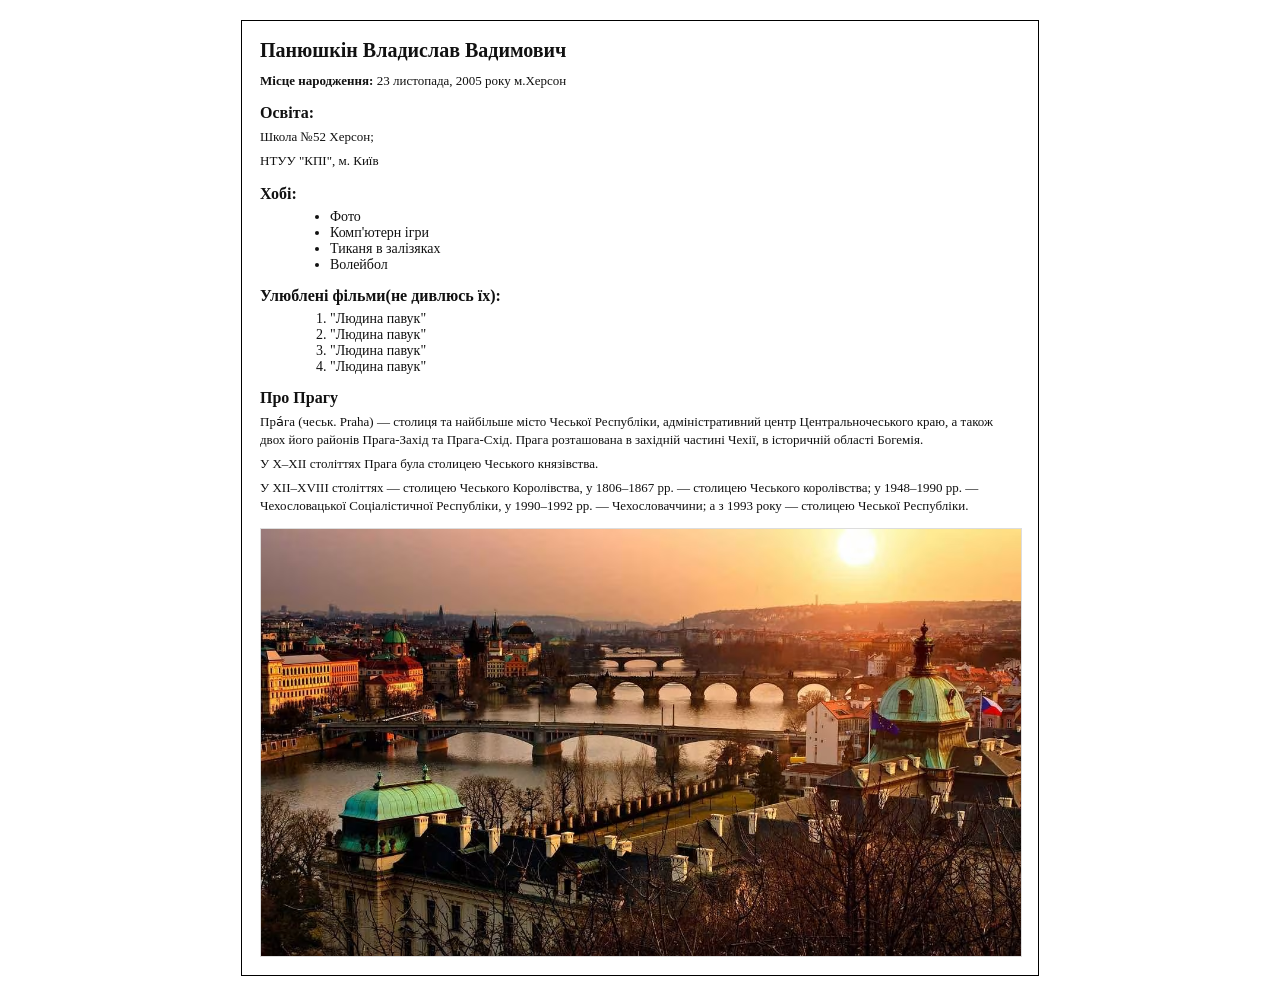
<file: front lab/index.html>
<!doctype html>
<html lang="uk">
<head>
  <meta charset="utf-8">
  <meta name="viewport" content="width=device-width, initial-scale=1">
  <title>Мороз Ольга Миколаївна — Резюме</title>
  <style>
    body { font-family: Georgia, 'Times New Roman', Times, serif; font-size: 14px; color: #111; margin: 20px; }
    .container { max-width: 760px; margin: 0 auto; border: 1px solid #000; padding: 18px; }
    h1 { font-size: 20px; margin: 0 0 10px 0; }
    h2 { font-size: 16px; margin: 14px 0 6px 0; }
    p { margin: 6px 0; line-height: 1.4; }
    ul, ol { margin: 6px 0 6px 30px; }
    img.prague { display:block; max-width:100%; height:auto; margin-top:12px; border: 1px solid #ddd; }
    .small { font-size: 13px; }
  </style>
</head>
<body>
  <div class="container">
    <h1>Панюшкін Владислав Вадимович</h1>

    <p class="small"><strong>Місце народження:</strong> 23 листопада, 2005 року м.Херсон</p>

    <h2>Освіта:</h2>
    <p class="small">Школа №52 Херсон;</p>
    <p class="small">НТУУ "КПІ", м. Київ</p>

    <h2>Хобі:</h2>
    <ul>
      <li>Фото</li>
      <li>Комп'ютерн ігри</li>
      <li>Тиканя в залізяках</li>
      <li>Волейбол</li>
    </ul>

    <h2>Улюблені фільми(не дивлюсь їх):</h2>
    <ol>
      <li>"Людина павук"</li>
      <li>"Людина павук"</li>
      <li>"Людина павук"</li>
      <li>"Людина павук"</li>
    </ol>

    <h2>Про Прагу</h2>
    <p class="small">Пра́га (чеськ. Praha) — столиця та найбільше місто Чеської Республіки, адміністративний центр Центральночеського краю, а також двох його районів Прага-Захід та Прага-Схід. Прага розташована в західній частині Чехії, в історичній області Богемія.</p>

    <p class="small">У X–XII століттях Прага була столицею Чеського князівства.</p>

    <p class="small">У XII–XVIII століттях — столицею Чеського Королівства, у 1806–1867 рр. — столицею Чеського королівства; у 1948–1990 рр. — Чехословацької Соціалістичної Республіки, у 1990–1992 рр. — Чехословаччини; а з 1993 року — столицею Чеської Республіки.</p>

    <!-- Зображення з контейнера; якщо файл знаходиться поруч з html-файлом, шлях ./f1f69364-... має спрацювати -->
    <img class="prague" src="./prague-.avif" alt="Панорама Праги">

  </div>
</body>
</html>
</file>
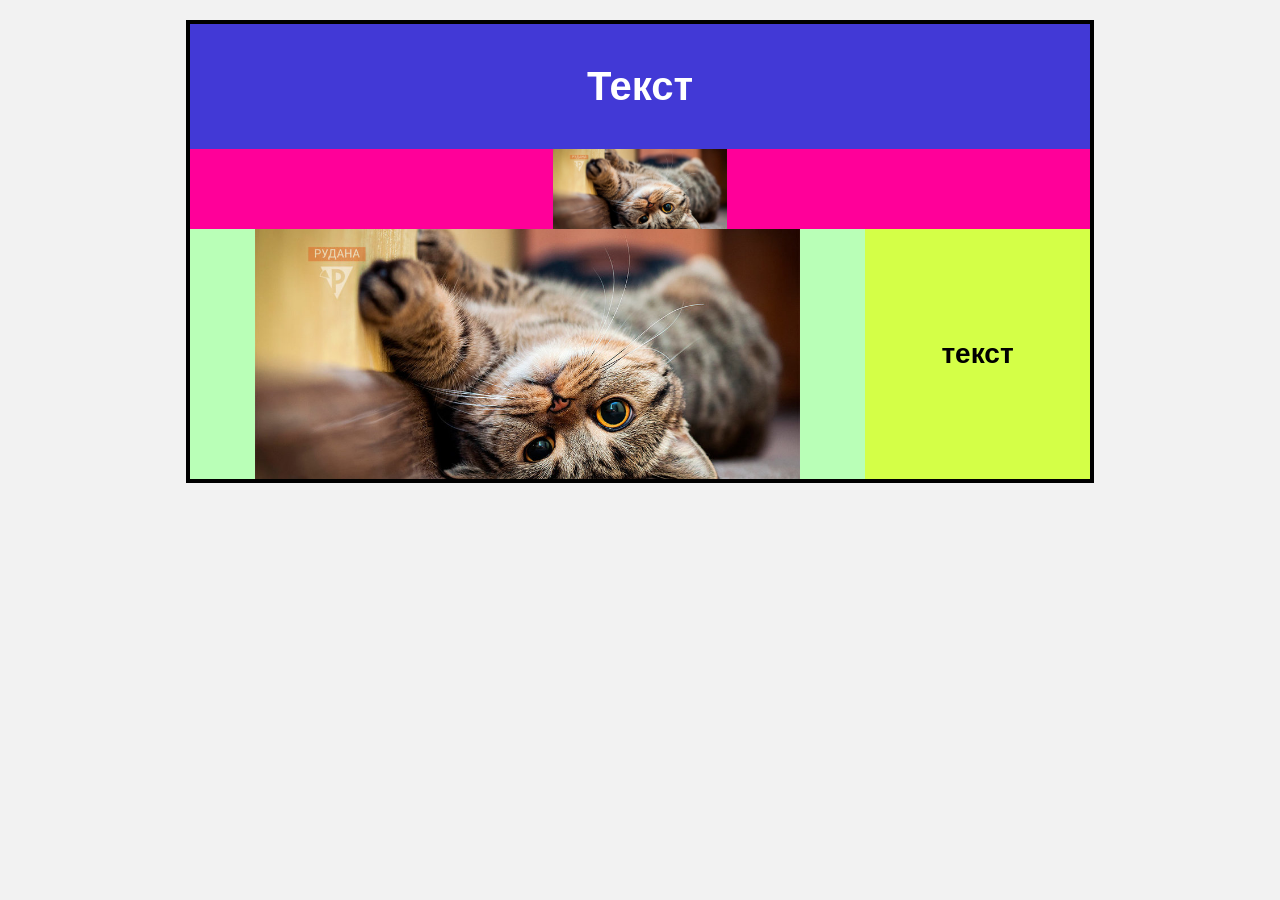
<file: lab3/index.html>
<!DOCTYPE html>
<html lang="uk">
<head>
    <meta charset="UTF-8">
    <meta name="viewport" content="width=device-width, initial-scale=1.0">
    <title>Макет за зображенням</title>
    <link rel="stylesheet" href="style.css">
</head>
<body>
<div class="container">

    <div class="top-text">
        Текст
    </div>

    <div class="mid-img img-box">
        <img src="5d399d0daf3ac.jpeg" alt="image">
    </div>

    <div class="bottom-section">

        <div class="big-img img-box">
            <img src="5d399d0daf3ac.jpeg" alt="image">
        </div>

        <div class="side-text">
            текст
        </div>

    </div>

</div>
</body>
</html>
</file>
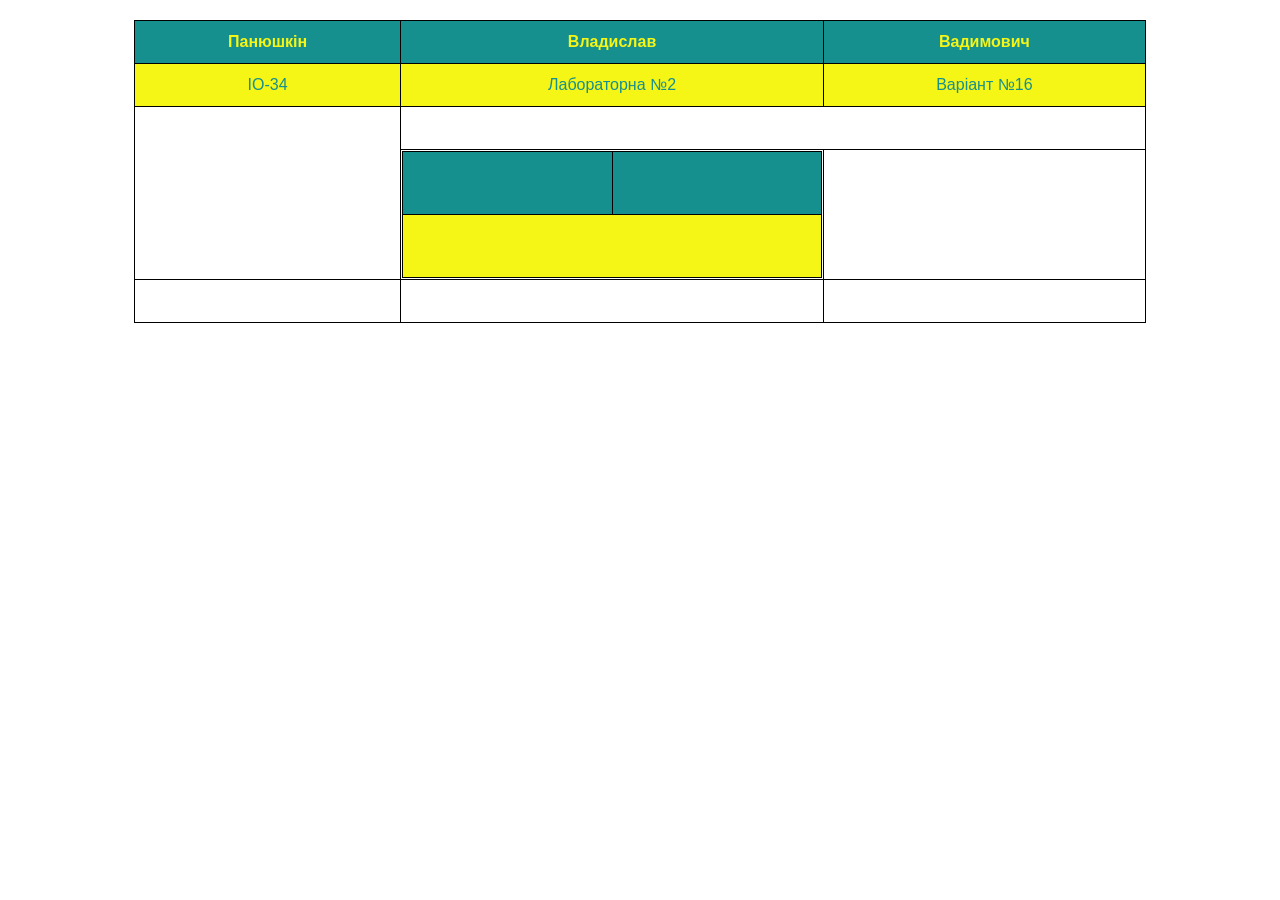
<file: lab2/Lab2.1.html>
<!doctype html>
<html lang="uk">
<head>
  <meta charset="utf-8">
  <meta name="viewport" content="width=device-width, initial-scale=1">
  <style>
    table {
      border-collapse: collapse;
      width: 80%;
      margin: 20px auto;
    }
    td {
      border: 1px solid #000;
      height: 40px;
      text-align: center;
      vertical-align: middle;
      font-family: Arial, sans-serif;
    }
    /* кольори для варіанта №07 */
    tr:first-child td {
      background-color: #168f8f; /* 1-й рядок */
      color: #f5f516;
      font-weight: bold;
    }
    tr:nth-child(2) td {
      background-color: #f5f516; /* 2-й рядок */
      color: #168f8f;
    }
    /* ефект наведення */
    tr:first-child:hover td {
      background-color: #f5f516;
      color: #168f8f;
    }
    tr:nth-child(2):hover td {
      background-color: #168f8f;
      color: #f5f516;
    }
  </style>
</head>
<body>

  <table>
    <tr>
      <td>Панюшкін</td>
      <td>Владислав</td>
      <td>Вадимович</td>
    </tr>
    <tr>
      <td>ІО-34</td>
      <td>Лабораторна №2</td>
      <td>Варіант №16</td>
    </tr>
    <tr>
      <td rowspan="2"></td>
      <td colspan="2"></td>
    </tr>
    <tr>
      <td>
        <table style="width:100%; height:100%; border-collapse: collapse;">
          <tr>
            <td style="border:1px solid #000;"></td>
            <td style="border:1px solid #000;"></td>
          </tr>
          <tr>
            <td colspan="2" style="border:1px solid #000;"></td>
          </tr>
        </table>
      </td>
      <td></td>
    </tr>
    <tr>
      <td></td>
      <td></td>
      <td></td>
    </tr>
  </table>

</body>
</html>
</file>
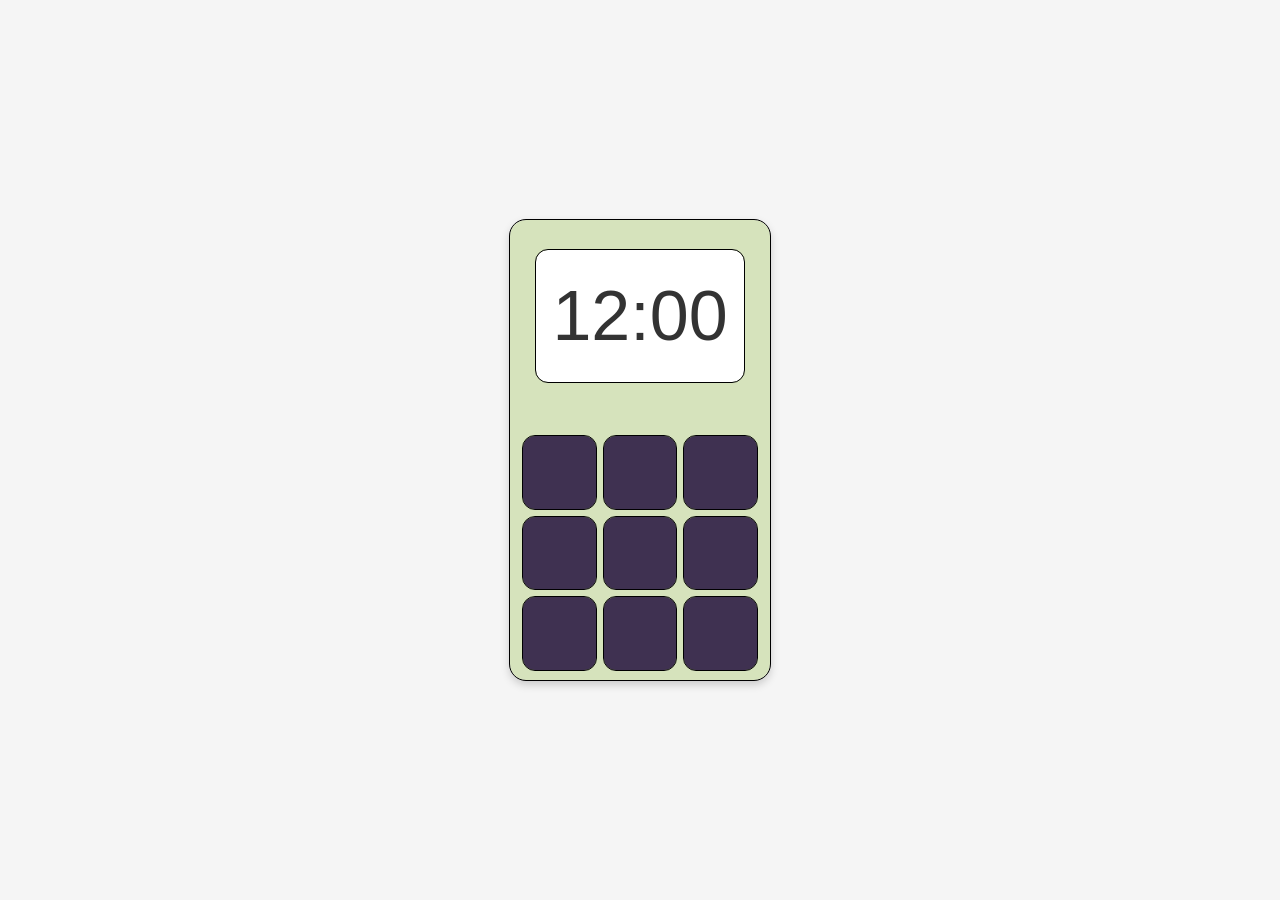
<file: lab2/lab2.2.html>
<!DOCTYPE html>
<html lang="uk">
<head>
  <meta charset="UTF-8">
  <title>Кнопковий телефон – зелений</title>
  <link rel="stylesheet" href="style.css">
</head>
<body>
  <div class="phone">
    <div class="screen">
      <span class="time">12:00</span>
    </div>

    <div class="buttons">
      <!-- 9 однорідних «кнопок» – просто елементи -->
      <div class="btn"></div>
      <div class="btn"></div>
      <div class="btn"></div>
      <div class="btn"></div>
      <div class="btn"></div>
      <div class="btn"></div>
      <div class="btn"></div>
      <div class="btn"></div>
      <div class="btn"></div>
    </div>
  </div>
</body>
</html>
</file>
<file: lab3/style.css>
body {
    margin: 0;
    background: #f2f2f2;
    font-family: Arial, sans-serif;
}

.container {
    width: 90%;
    max-width: 900px;
    margin: 20px auto;
    border: 4px solid #000;
}

/* Верхній текст */
.top-text {
    background: #4239d6;
    color: #fff;
    text-align: center;
    padding: 40px 0;
    font-size: 40px;
    font-weight: bold;
}

/* Блок-обгортка зображень */
.img-box {
    position: relative;
    overflow: hidden;
}

/* Зображення всередині блоків */
.img-box img {
    width: 100%;
    height: 100%;
    object-fit: contain;  /* розтягує, зберігає пропорції, обрізає зайве */
    display: block;
}

/* Середнє зображення */
.mid-img {
    height: 80px;
    background: #ff0099;
    display: flex;
    align-items: center;
    justify-content: center;
}

/* Нижній блок */
.bottom-section {
    display: flex;
    width: 100%;
    height: 250px;
}

.big-img {
    flex: 3;
    background: #b9ffb7;
}

.side-text {
    flex: 1;
    background: #d4ff47;
    display: flex;
    align-items: center;
    justify-content: center;
    font-size: 28px;
    font-weight: bold;
}
</file>
<file: lab2/style.css>
/* ---------- базова стилізація сторінки ---------- */
body{
  margin:0;
  height:100vh;
  display:flex;
  justify-content:center;
  align-items:center;
  background:#f5f5f5;
}

/* ---------- корпус телефону ---------- */
.phone{
  width:260px;
  height:440px;
  background:#d6e3bc;          /* зелений корпус */
  border-radius:16px;
  display:flex;
  flex-direction:column;
  align-items:center;
  justify-content:space-between;
  padding:10px 0;
  box-shadow:0 4px 10px rgba(0,0,0,.2);
  outline:1px solid #000;          /* чорне обведення */
}

/* ---------- екран ---------- */
.screen{
  width:80%;
  height:30%;
  background:#fff;
  border-radius:12px;
  position:relative;
  display:flex;
  justify-content:center;
  align-items:center;
  outline:1px solid #000;          /* чорне обведення */
  margin-top: 20px;
}

.time{
  font-family:'Arial',sans-serif;
  font-size: 70px;
  color:#333;
}

/* ---------- сітка з кнопками (3 × 3) ---------- */
.buttons{
  width:90%;
  display:flex;
  flex-wrap:wrap;
  justify-content:space-between;
  gap:8px;
}

/* ---------- кнопка – кольору #3f3151, більш заокруглена ---------- */
.btn{
  flex:1 1 calc(33.333% - 6px);   /* 3 колонки, 8px розрив */
  aspect-ratio:1;                 /* квадрат */
  background:#3f3151;             /* новий колір кнопок */
  border-radius:12px;             /* заокруглення – збільшуємо до 12px */
  outline:1px solid #000;          /* чорне обведення */
  pointer-events:none;
}
</file>
